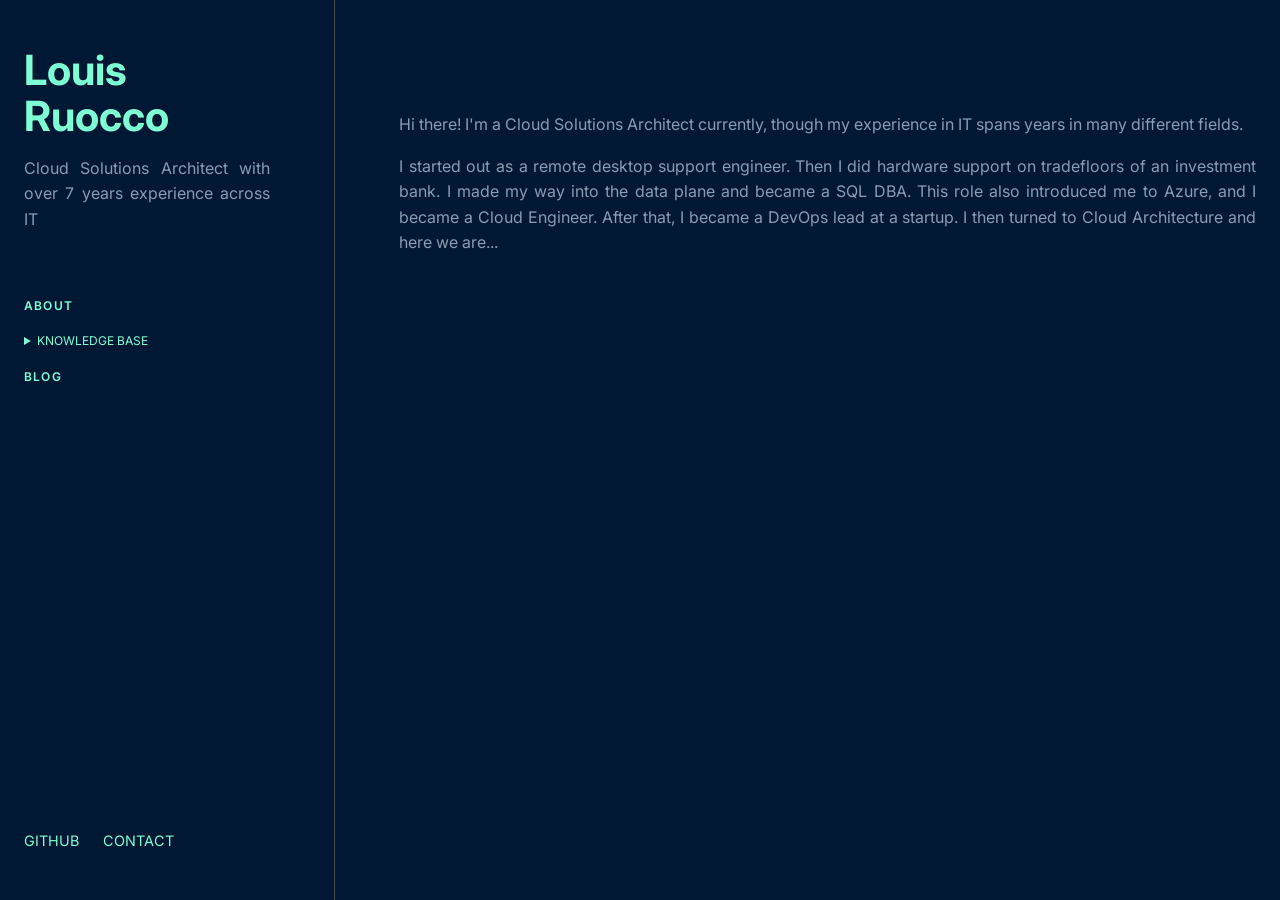
<file: index.html>
<!DOCTYPE html>
<html lang="en">
<head>
    <meta charset="UTF-8">
    <meta name="viewport" content="width=device-width, initial-scale=1.0">
    <title>Louis Ruocco</title>
    <link rel="preconnect" href="https://fonts.googleapis.com">
    <link rel="preconnect" href="https://fonts.gstatic.com" crossorigin>
    <link href="https://fonts.googleapis.com/css2?family=Inter:wght@400;600;700&family=JetBrains+Mono:wght@400;600&display=swap" rel="stylesheet">
    <link href="./main.css" rel="stylesheet">
</head>
<body>
  <div class="layout">
    <header>
      <div>
        <h1>Louis Ruocco</h1>
        <p class="tagline">Cloud Solutions Architect with over 7 years experience across IT</p>
         <nav>
            <a href="index.html">About</a>
            <details>
              <summary>Knowledge Base</summary>
              <details>
              <summary class = "sub-menu">Cheatsheets</summary>
                <a href = "css.html">CSS</a>
                <a href = "azure.html">Azure</a>
                <details>
                  <summary class="sub-menu">Security</summary>
                  <details>
                    <summary class = "sub-menu">Web Security</summary>
                    <a href="sql-injection.html">SQL Injections</a>
                  </details>                  
                </details>
              </details>
            </details>
            <a href="blog.html">Blog</a>
        </nav>
      </div>
      <div class="social">
        <a href="https://github.com/louisruocco" target="_blank">GitHub</a>
        <a href="contact.html">Contact</a>
      </div>
    </header>
    <main>
      <section class = "content">
        <p>Hi there! I'm a Cloud Solutions Architect currently, though my experience in IT spans years in many different fields.</p>
        <p>I started out as a remote desktop support engineer. Then I did hardware support on tradefloors of an investment bank. I made my way into the data plane and became a SQL DBA. This role also introduced me to Azure, and I became a Cloud Engineer. After that, I became a DevOps lead at a startup. I then turned to Cloud Architecture and here we are...</p>
      </section>
  </div>
</body>
</html>
</file>
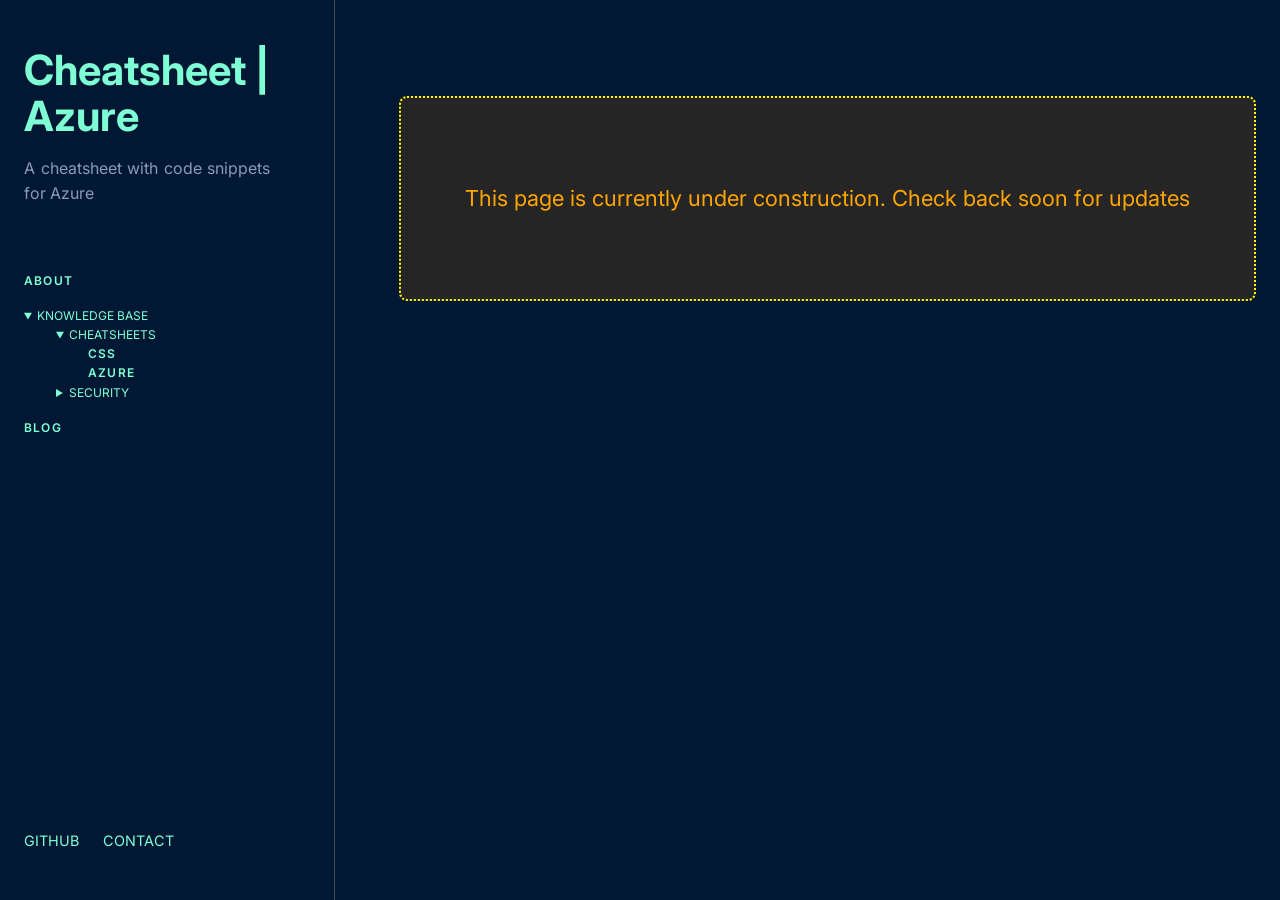
<file: azure.html>
<!DOCTYPE html>
<html lang="en">
<head>
    <meta charset="UTF-8">
    <meta name="viewport" content="width=device-width, initial-scale=1.0">
    <title>Louis Ruocco | Azure Cheatsheet</title>
    <link rel="preconnect" href="https://fonts.googleapis.com">
    <link rel="preconnect" href="https://fonts.gstatic.com" crossorigin>
    <link href="https://fonts.googleapis.com/css2?family=Inter:wght@400;600;700&family=JetBrains+Mono:wght@400;600&display=swap" rel="stylesheet">
    <link href="./main.css" rel="stylesheet">
</head>
<body>
  <div class="layout">
    <header>
      <div>
        <h1>Cheatsheet | Azure</h1>
        <p class="tagline">A cheatsheet with code snippets for Azure</p>
        <nav>
            <a href="index.html">About</a>
            <details open>
              <summary>Knowledge Base</summary>
              <details open>
              <summary class = "sub-menu">Cheatsheets</summary>
                <a href = "css.html">CSS</a>
                <a href = "azure.html">Azure</a>
                <details>
                  <summary class="sub-menu">Security</summary>
                  <details>
                    <summary class = "sub-menu">Web Security</summary>
                    <a href="sql-injection.html">SQL Injections</a>
                  </details>                  
                </details>
              </details>
            </details>
            <a href="blog.html">Blog</a>
        </nav>
      </div>
      <div class="social">
        <a href="https://github.com/louisruocco" target="_blank">GitHub</a>
        <a href="contact.html">Contact</a>
      </div>
    </header>
    <main>
      <section id="construction">
        <p>This page is currently under construction. Check back soon for updates</p>
      </section> 
  </div>
</body>
</html>
</file>
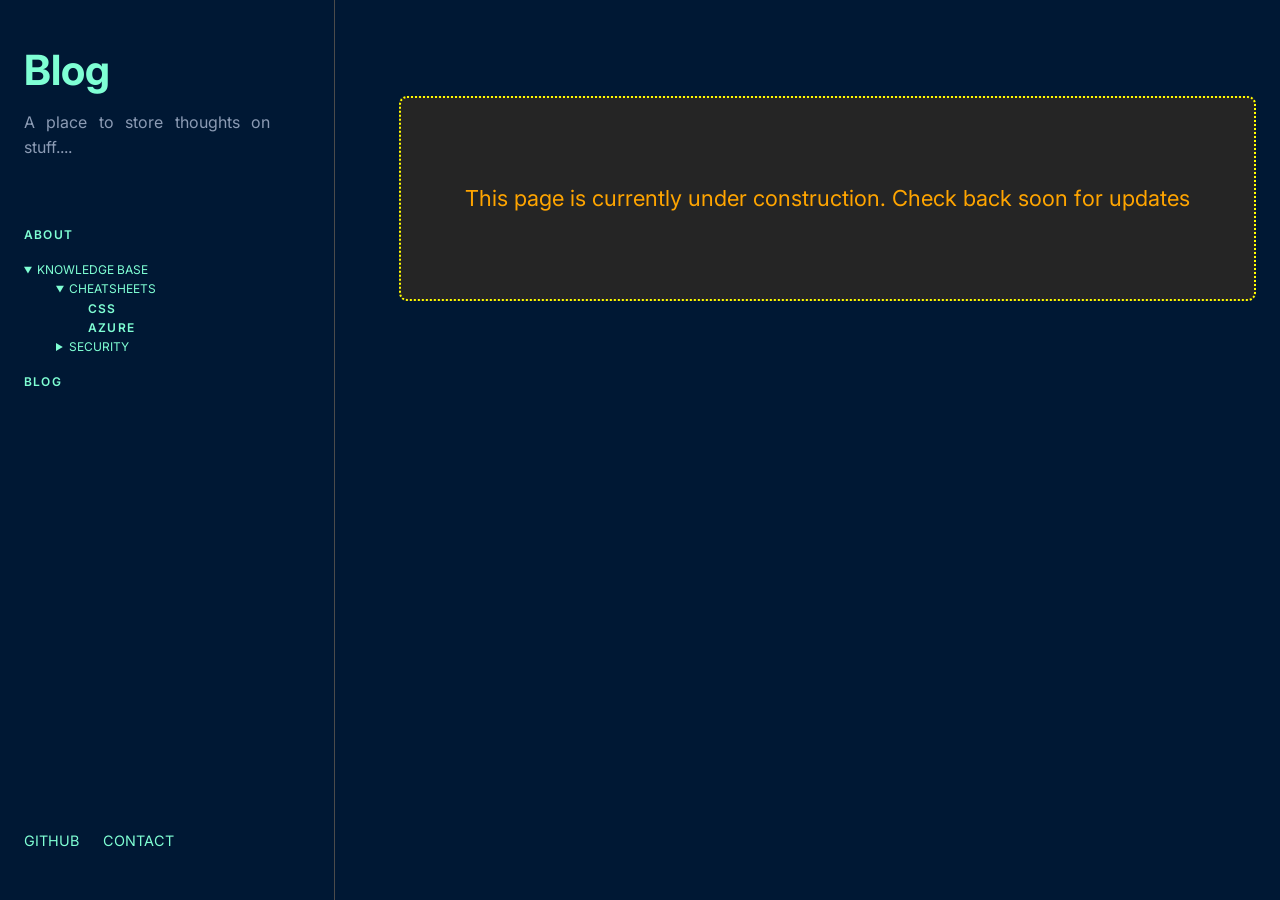
<file: blog.html>
<!DOCTYPE html>
<html lang="en">
<head>
    <meta charset="UTF-8">
    <meta name="viewport" content="width=device-width, initial-scale=1.0">
    <title>Louis Ruocco | Blog</title>
    <link rel="preconnect" href="https://fonts.googleapis.com">
    <link rel="preconnect" href="https://fonts.gstatic.com" crossorigin>
    <link href="https://fonts.googleapis.com/css2?family=Inter:wght@400;600;700&family=JetBrains+Mono:wght@400;600&display=swap" rel="stylesheet">
    <link href="./main.css" rel="stylesheet">
</head>
<body>
  <div class="layout">
    <header>
      <div>
        <h1>Blog</h1>
        <p class="tagline">A place to store thoughts on stuff....</p>
         <nav>
            <a href="index.html">About</a>
            <details open>
              <summary>Knowledge Base</summary>
              <details open>
              <summary class = "sub-menu">Cheatsheets</summary>
                <a href = "css.html">CSS</a>
                <a href = "azure.html">Azure</a>
                <details>
                  <summary class="sub-menu">Security</summary>
                  <details>
                    <summary class = "sub-menu">Web Security</summary>
                    <a href="sql-injection.html">SQL Injections</a>
                  </details>                  
                </details>
              </details>
            </details>
            <a href="blog.html">Blog</a>
        </nav>
      </div>
      <div class="social">
        <a href="https://github.com/louisruocco" target="_blank">GitHub</a>
        <a href="contact.html">Contact</a>
      </div>
    </header>

    <main>
      <section id="construction">
        <p>This page is currently under construction. Check back soon for updates</p>
      </section>
  </div>
</body>
</html>
</file>
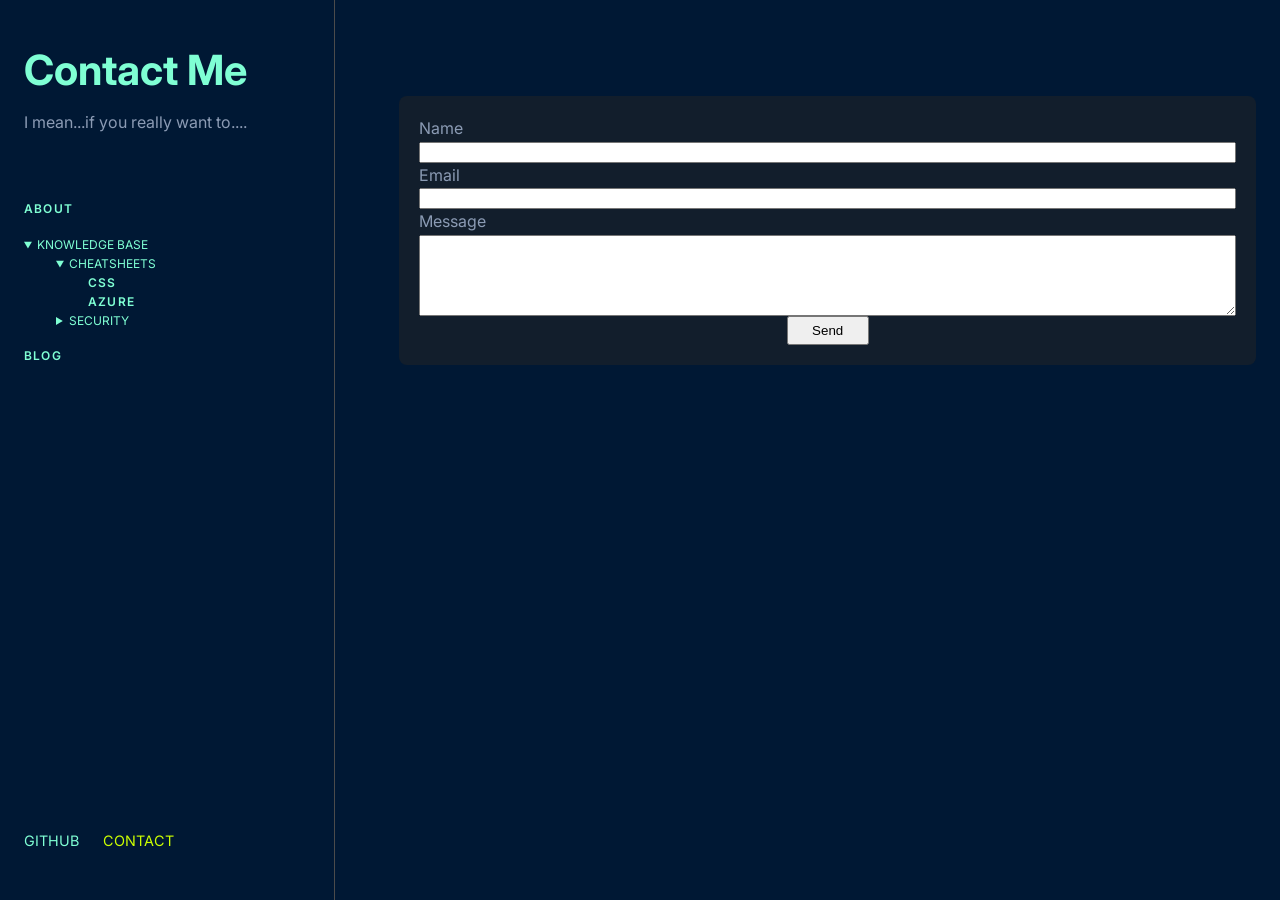
<file: contact.html>
<!DOCTYPE html>
<html lang="en">
<head>
    <meta charset="UTF-8">
    <meta name="viewport" content="width=device-width, initial-scale=1.0">
    <title>Louis Ruocco | Contact</title>
    <link rel="preconnect" href="https://fonts.googleapis.com">
    <link rel="preconnect" href="https://fonts.gstatic.com" crossorigin>
    <link href="https://fonts.googleapis.com/css2?family=Inter:wght@400;600;700&family=JetBrains+Mono:wght@400;600&display=swap" rel="stylesheet">
    <link href="./main.css" rel="stylesheet">
</head>
<body>
  <div class="layout">
    <header>
      <div>
        <h1>Contact Me</h1>
        <p class="tagline">I mean...if you really want to....</p>
         <nav>
            <a href="index.html">About</a>
            <details open>
              <summary>Knowledge Base</summary>
              <details open>
              <summary class = "sub-menu">Cheatsheets</summary>
                <a href = "css.html">CSS</a>
                <a href = "azure.html">Azure</a>
                <details>
                  <summary class="sub-menu">Security</summary>
                  <details>
                    <summary class = "sub-menu">Web Security</summary>
                    <a href="sql-injection.html">SQL Injections</a>
                  </details>                  
                </details>
              </details>
            </details>
            <a href="blog.html">Blog</a>
        </nav>
      </div>
      <div class="social">
        <a href="https://github.com/louisruocco" target="_blank">GitHub</a>
        <a href="contact.html" class="active">Contact</a>
      </div>
    </header>
    <main>
      <section class = "form">
        <form action="https://formspree.io/f/xeaoyvro" method="POST">
          <label for="name">Name</label>
          <input type="text" id="name" name="name" required>
          <label for="email">Email</label>
          <input type="email" id="email" name="email" required>
          <label for="message">Message</label>
          <textarea id="message" name="message" rows="5" required></textarea>
          <button type="submit">Send</button>
        </form>
      </section>
  </div>
</body>
</html>
</file>
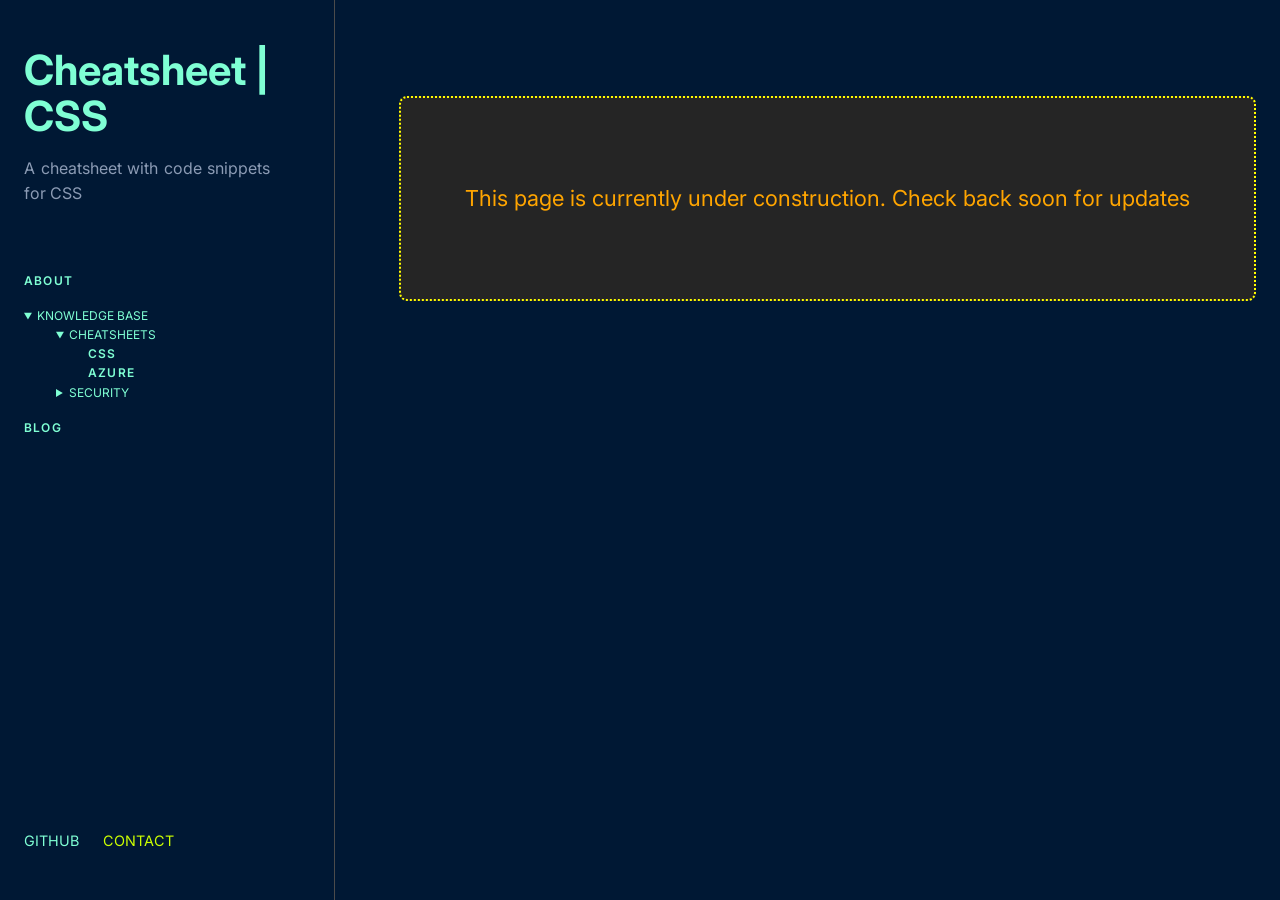
<file: css.html>
<!DOCTYPE html>
<html lang="en">
<head>
    <meta charset="UTF-8">
    <meta name="viewport" content="width=device-width, initial-scale=1.0">
    <title>Louis Ruocco | CSS Cheatsheet</title>
    <link rel="preconnect" href="https://fonts.googleapis.com">
    <link rel="preconnect" href="https://fonts.gstatic.com" crossorigin>
    <link href="https://fonts.googleapis.com/css2?family=Inter:wght@400;600;700&family=JetBrains+Mono:wght@400;600&display=swap" rel="stylesheet">
    <link href="./main.css" rel="stylesheet">
</head>
<body>
  <div class="layout">
    <header>
      <div>
        <h1>Cheatsheet | CSS</h1>
        <p class="tagline">A cheatsheet with code snippets for CSS</p>
       <nav>
            <a href="index.html">About</a>
            <details open>
              <summary>Knowledge Base</summary>
              <details open>
              <summary class = "sub-menu">Cheatsheets</summary>
                <a href = "css.html">CSS</a>
                <a href = "azure.html">Azure</a>
                <details>
                  <summary class="sub-menu">Security</summary>
                  <details>
                    <summary class = "sub-menu">Web Security</summary>
                    <a href="sql-injection.html">SQL Injections</a>
                  </details>                  
                </details>
              </details>
            </details>
            <a href="blog.html">Blog</a>
        </nav>
      </div>
      <div class="social">
        <a href="https://github.com/louisruocco" target="_blank">GitHub</a>
        <a href="contact.html" class="active">Contact</a>
      </div>
    </header>
    <main>
      <section id="construction">
        <p>This page is currently under construction. Check back soon for updates</p>
      </section> 
  </div>
</body>
</html>
</file>
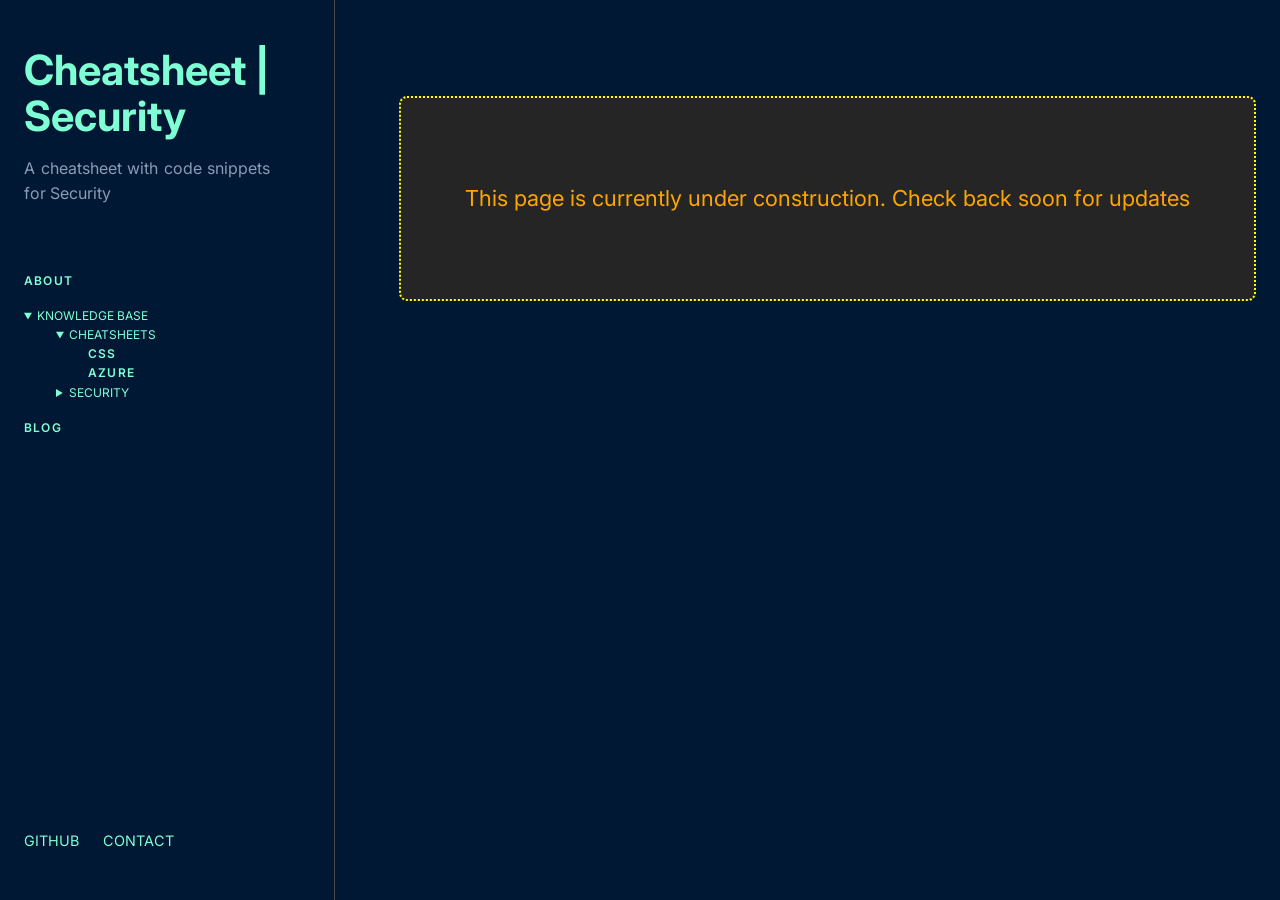
<file: security.html>
<!DOCTYPE html>
<html lang="en">
<head>
    <meta charset="UTF-8">
    <meta name="viewport" content="width=device-width, initial-scale=1.0">
    <title>Louis Ruocco | Security Cheatsheet</title>
    <link rel="preconnect" href="https://fonts.googleapis.com">
    <link rel="preconnect" href="https://fonts.gstatic.com" crossorigin>
    <link href="https://fonts.googleapis.com/css2?family=Inter:wght@400;600;700&family=JetBrains+Mono:wght@400;600&display=swap" rel="stylesheet">
    <link href="./main.css" rel="stylesheet">
</head>
<body>
  <div class="layout">
    <header>
      <div>
        <h1>Cheatsheet | Security</h1>
        <p class="tagline">A cheatsheet with code snippets for Security</p>
        <nav>
            <a href="index.html">About</a>
            <details open>
              <summary>Knowledge Base</summary>
              <details open>
              <summary class = "sub-menu">Cheatsheets</summary>
                <a href = "css.html">CSS</a>
                <a href = "azure.html">Azure</a>
                <details>
                  <summary class="sub-menu">Security</summary>
                  <details>
                    <summary class = "sub-menu">Web Security</summary>
                    <a href="sql-injection.html">SQL Injections</a>
                  </details>                  
                </details>
              </details>
            </details>
            <a href="blog.html">Blog</a>
        </nav>
      </div>
      <div class="social">
        <a href="https://github.com/louisruocco" target="_blank">GitHub</a>
        <a href="contact.html">Contact</a>
      </div>
    </header>
    <main>
      <section id="construction">
        <p>This page is currently under construction. Check back soon for updates</p>
      </section> 
  </div>
</body>
</html>
</file>
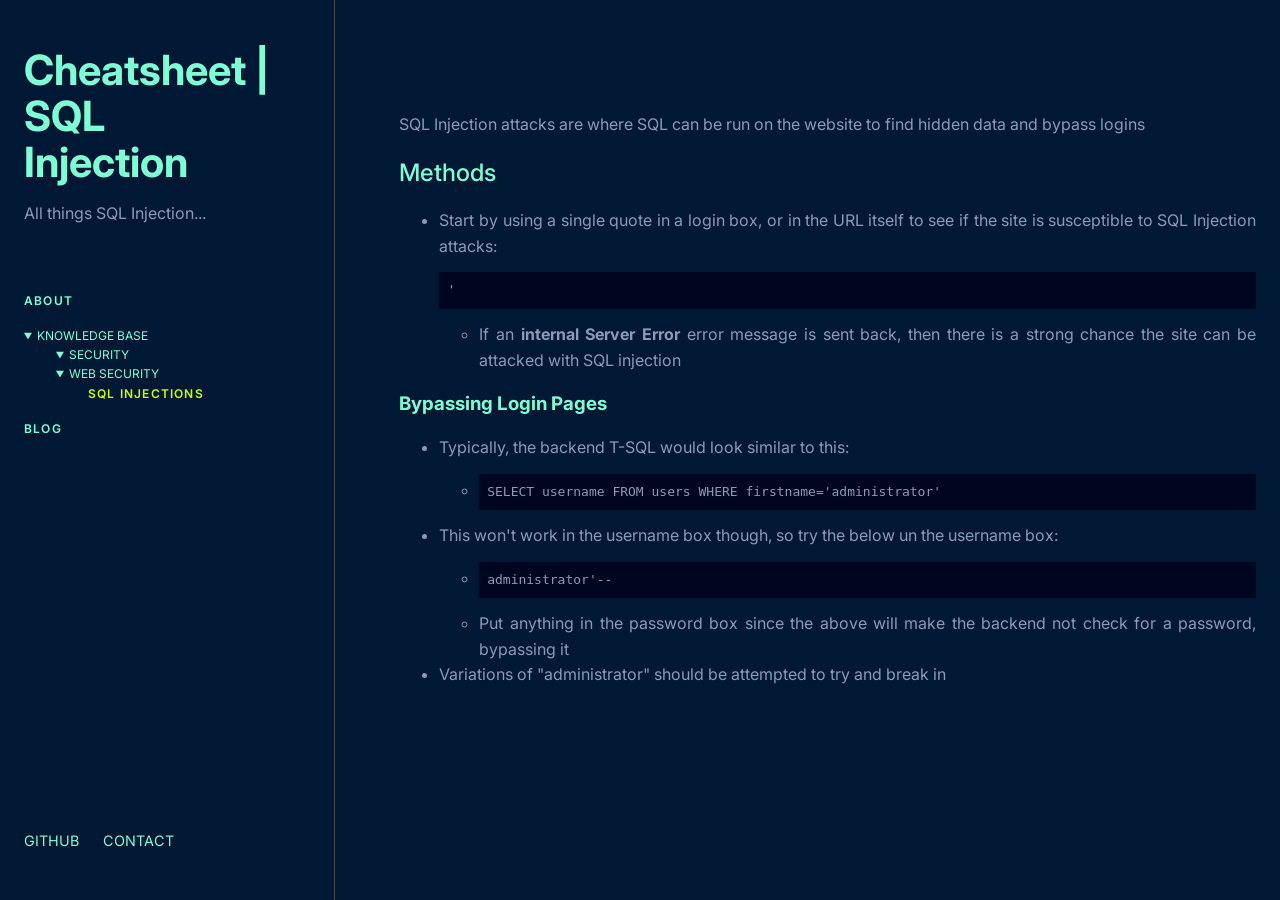
<file: sql-injection.html>
<!DOCTYPE html>
<html lang="en">
<head>
    <meta charset="UTF-8">
    <meta name="viewport" content="width=device-width, initial-scale=1.0">
    <title>Louis Ruocco | SQL Injections</title>
    <link rel="preconnect" href="https://fonts.googleapis.com">
    <link rel="preconnect" href="https://fonts.gstatic.com" crossorigin>
    <link href="https://fonts.googleapis.com/css2?family=Inter:wght@400;600;700&family=JetBrains+Mono:wght@400;600&display=swap" rel="stylesheet">
    <link href="./main.css" rel="stylesheet">
</head>
<body>
  <div class="layout">
    <header>
      <div>
        <h1>Cheatsheet | SQL Injection</h1>
        <p class="tagline">All things SQL Injection...</p>
        <nav>
            <a href="index.html">About</a>
            <details open>
              <summary >Knowledge Base</summary>
                <details open>
                  <summary class="sub-menu">Security</summary>
                  <details open>
                    <summary class = "sub-menu">Web Security</summary>
                    <a href="sql-injection.html" class = "active">SQL Injections</a>                
                </details>
              </details>
            </details>
            <a href="blog.html">Blog</a>
        </nav>
      </div>
      <div class="social">
        <a href="https://github.com/louisruocco" target="_blank">GitHub</a>
        <a href="contact.html">Contact</a>
      </div>
    </header>
    <main>
      <section id="Content">
        <p>SQL Injection attacks are where SQL can be run on the website to find hidden data and bypass logins</p>
        <h2>Methods</h2>
        <ul>
          <li>Start by using a single quote in a login box, or in the URL itself to see if the site is susceptible to SQL Injection attacks:</li>
          <pre><code>'</code></pre>
          <ul>
            <li>If an <b>internal Server Error</b> error message is sent back, then there is a strong chance the site can be attacked with SQL injection</li>
          </ul>
        </ul>
        <h3>Bypassing Login Pages</h3>
        <ul>
          <li>Typically, the backend T-SQL would look similar to this: </li>
          <ul>
            <li><pre><code>SELECT username FROM users WHERE firstname='administrator'</code></pre></li>
          </ul>
          <li>This won't work in the username box though, so try the below un the username box: </li>
          <ul>
            <li><pre><code>administrator'--</code></pre></li>
            <li>Put anything in the password box since the above will make the backend not check for a password, bypassing it</li>
          </ul>
          <li>Variations of "administrator" should be attempted to try and break in</li>
        </ul>
      </section> 
  </div>
</body>
</html>
</file>
<file: main.css>
body {
  margin: 0;
  background: rgb(0, 24, 52);
  color: #8b9bb4;
  font-family: "Inter", system-ui, sans-serif;
  line-height: 1.6;
}

h1, h2, h3, h4 { 
  margin: 0;
  color: aquamarine;
}

a { color: inherit;
  text-decoration: none;
}

strong { color: #e6edf3;
  font-weight: 600;
}

.layout {
  max-width: 1400px;
  margin: 0 auto;
  padding: 0 1.5rem;
  display: flex;
  gap: 4rem;
}

header {
  position: sticky;
  top: 0;
  height: 100vh;
  width: 20%;
  padding: 3rem 0;
  box-sizing: border-box;
  display: flex;
  flex-direction: column;
  justify-content: space-between;
}

h1 { 
  font-size: 2.6rem; 
  line-height: 1.1;
  font-weight: 700;
}

h2 { 
  font-size: 1.5rem;
  font-weight: 500;
  margin-top: 0.75rem;
}

.tagline { max-width: 18rem;
  margin-top: 1rem;
}

nav {
  display: flex;
  flex-direction: column;
  gap: 1rem;
  margin-top: 4rem;
}

nav a {
  display: flex;
  align-items: center;
  gap: 1rem;
  font-size: 0.75rem;
  font-weight: 600;
  letter-spacing: 0.1em;
  text-transform: uppercase;
  color: aquamarine;

}

nav a:hover { 
  color: #e6edf3;
}

.active {
  color: #ccff00;
}

nav a:hover::before,
nav a.active::before { 
  width: 4rem; 
}

.social { 
  display: flex;
  gap: 1.5rem;
  font-size: 0.9rem;
  color: aquamarine;
  text-transform: uppercase;
}

.social a:hover { 
  color: #ffffff;
 }

main {
  flex: 1;
  min-width: 0;
  padding: 6rem 0 6rem 4rem;
  border-left: 0.5px solid rgb(75, 75, 75);
  text-align: justify;
}
section { margin-bottom: 6rem; }

.section-title {
  font-size: 0.8rem;
  letter-spacing: 0.1em;
  text-transform: uppercase;
  margin-bottom: 2rem;
}

.entry {
  display: grid;
  grid-template-columns: 8rem 1fr;
  gap: 1rem;
  margin-bottom: 3rem;
}

.date {
  font-size: 0.7rem;
  font-weight: 600;
  letter-spacing: 0.08em;
  text-transform: uppercase;
  padding-top: 0.25rem;
}

.entry h4 { font-size: 1rem; font-weight: 500; }
.entry h4 a:hover { color: aquamarine; }
.entry p { font-size: 0.9rem; margin: 0.5rem 0 1rem; }

.tags {
  display: flex;
  flex-wrap: wrap;
  gap: 0.5rem;
  list-style: none;
  margin: 0;
  padding: 0;
}

.tags li {
  padding: 0.25rem 0.75rem;
  border-radius: 999px;
  font-size: 0.75rem;
  font-weight: 500;
  color: #5d6f8a;
  background: rgba(127, 255, 212, 0.1);
}

@media (max-width: 800px) {
  .layout { flex-direction: column; gap: 0; }
  header { position: static; height: auto; width: 100%; padding: 3rem 0 1rem; }
  main { width: 100%; padding: 2rem 0; }
  .entry { grid-template-columns: 1fr; gap: 0.25rem; }
}

main {
  width: 60%;
  padding: 6rem 0 6rem 4rem;
  border-left: .5px solid rgb(75, 75, 75);
}

p {
  text-align: justify;
  width: 100%;
}

#construction {
  color: orange;
  padding: 3%;
  border: 2px dotted yellow;
  display: flex;
  justify-content: center;
  align-items: center;
  text-align: center;
  min-height: 150px;
  background-color: rgb(37, 37, 37);
  border-radius: 8px;
  font-size: 22px;
}

#construction p {
  text-align: center;
  width: auto;
}

form {
  display: flex;
  flex-direction: column;
  background-color: rgba(37, 37, 37, 0.505);
  padding: 20px;
  border-radius: 8px;
}

.sub-menu {
  margin-left: 2rem;
}

details a{
  margin-left: 4rem;
}

button {
  width: 10%;
  align-self: center;
  text-align: center;
  padding: 5px;
}

summary {
  color: aquamarine;
  text-transform: uppercase;
  font-size: 0.75rem;
  cursor: pointer;
}

summary:hover {
  color: #e6edf3;
}

pre {
  background-color: rgb(0, 6, 31);
  padding: 1%;
}
</file>
